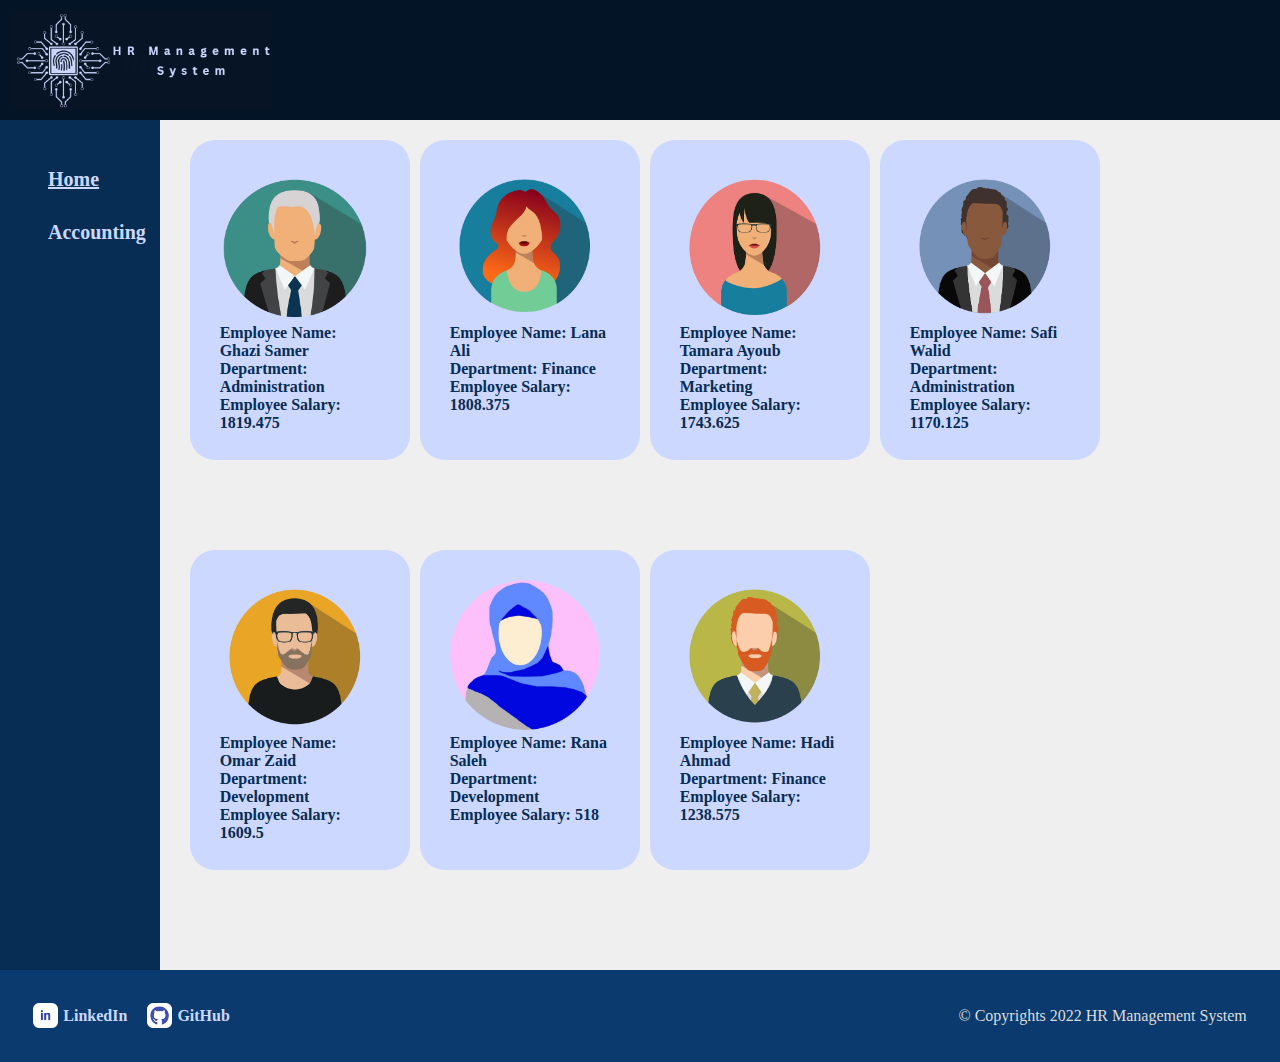
<file: index.html>
<!DOCTYPE html>
<html lang="en">

<head>
    <meta charset="UTF-8">
    <meta http-equiv="X-UA-Compatible" content="IE=edge">
    <meta name="viewport" content="width=device-width, initial-scale=1.0">
    <meta name="description"
        content="HR management system for a company, where they can organize their employees with their information and filter them.">
    <title>HR Management System - Home</title>
    <link rel="stylesheet" href="styles/index.css">
</head>

<body>
    <header>
        <h2 class="page_title">
            <img src="assets/logo.png" alt="page logo" height=" 100px">
        </h2>
    </header>
    <main>
        <aside class="sidebar">
            <ul>
                <li>
                    <a href="index.html"><u>Home</u></a>
                </li>
                <li>
                    <a href="accounting.html">Accounting</a>
                </li>
            </ul>
        </aside>
        <section class="main_body">
        </section>
    </main>
    <footer>
        <ul class="social_links">
            <li>
                <a href="https://www.linkedin.com/in/hussam-al-raggad">
                    <img src="assets/linkedin.png" alt="LinkedIn" width="25px" height="25px">
                    LinkedIn
                </a>
            </li>
            <li>
                <a href="https://github.com/EngHussam23">
                    <img src="assets/github.png" alt="GitHub" width="25px" height="25px">
                    GitHub
                </a>
            </li>
        </ul>
        <p>
            &copy; Copyrights 2022 HR Management System
        </p>
    </footer>
    <script src="JS/employee_info.js"></script>
</body>

</html>
</file>
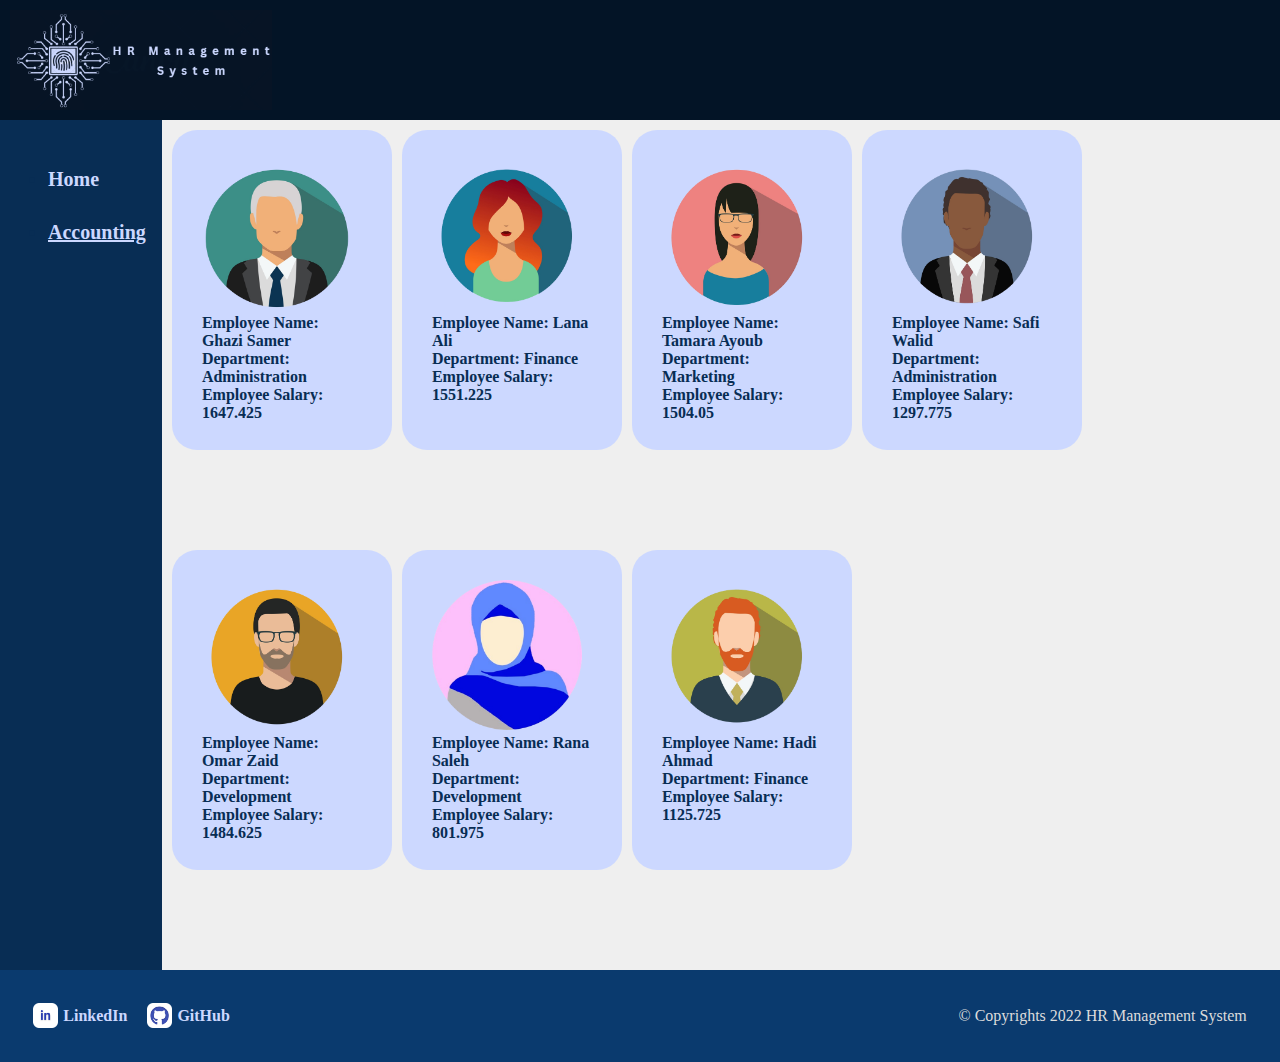
<file: accounting.html>
<!DOCTYPE html>
<html lang="en">

<head>
    <meta charset="UTF-8">
    <meta http-equiv="X-UA-Compatible" content="IE=edge">
    <meta name="viewport" content="width=device-width, initial-scale=1.0">
    <meta name="description"
        content="HR management system for a company, where they can organize their employees with their information and filter them.">
    <title>HR Management System - Accounting</title>
    <link rel="stylesheet" href="styles/accounting.css">
</head>

<body>
    <header>
        <h2 class="page_title">
            <img src="assets/logo.png" alt="page logo" height=" 100px">
        </h2>
    </header>
    <main>
        <aside class="sidebar">
            <ul>
                <li>
                    <a href="index.html">Home</a>
                </li>
                <li>
                    <a href="accounting.html"><u>Accounting</u></a>
                </li>
            </ul>
        </aside>
        <section class="main_body"></section>
    </main>
    <footer>
        <ul class="social_links">
            <li>
                <a href="https://www.linkedin.com/in/hussam-al-raggad">
                    <img src="assets/linkedin.png" alt="LinkedIn" width="25px" height="25px">
                    LinkedIn
                </a>
            </li>
            <li>
                <a href="https://github.com/EngHussam23">
                    <img src="assets/github.png" alt="GitHub" width="25px" height="25px">
                    GitHub
                </a>
            </li>
        </ul>
        <p>
            &copy; Copyrights 2022 HR Management System
        </p>
    </footer>
    <script src="JS/employee_info.js"></script>
</body>

</html>
</file>
<file: styles/index.css>
* {
    margin: 0;
    padding: 0;
    box-sizing: border-box;
}

html {
    background-color: rgb(239, 239, 239);
}

body {
    display: flex;
    flex-direction: column;
}

header {
    color: rgb(204, 216, 255);
    background-color: rgb(3, 20, 38);
    padding: 10px;
    display: flex;
    gap: 150px;
}

a {
    text-decoration: none;
    font-weight: bold;
    color: rgb(204, 216, 255);
}

.social_links {
    list-style: none;
    display: flex;
    gap: 20px;
}

.social_links li a {
    display: flex;
    align-items: center;
    gap: 5px;
}

.social_links li a:hover {
    text-decoration: underline;
}

.page_title {
    display: flex;
    gap: 10px;
    align-items: center;
}

main {
    min-height: calc(100vh - 50px);
    color: rgb(8, 45, 84);
    display: flex;
}

.sidebar {
    width: 15%;
    background-color: rgb(8, 45, 84);
    min-width: 150px;
    padding: 48px;
}

.sidebar ul {
    display: flex;
    flex-direction: column;
    gap: 30px;
    font-size: 20px;
}

.sidebar ul li a:hover {
    text-decoration: underline;
}

.main_body {
    padding-top: 20px;
    padding-bottom: 20px;
    padding-left: 30px;
    padding-right: 30px;
}

footer {
    padding: 25pt;
    background-color: rgb(10, 58, 110);
    color: rgb(220, 220, 220);
    display: flex;
    justify-content: space-between;
    align-items: center;
}
</file>
<file: styles/accounting.css>
* {
    margin: 0;
    padding: 0;
    box-sizing: border-box;
}

html {
    background-color: rgb(239, 239, 239);
}

body {
    display: flex;
    flex-direction: column;
}

header {
    color: rgb(204, 216, 255);
    background-color: rgb(3, 20, 38);
    padding: 10px;
    display: flex;
    gap: 150px;
}

header ul {
    list-style: none;
    display: flex;
    gap: 50px;
    align-items: center;
    font-size: 18px;
}

a {
    text-decoration: none;
    font-weight: bold;
    color: rgb(204, 216, 255);
}

.social_links {
    list-style: none;
    display: flex;
    gap: 20px;
}

.social_links li a {
    display: flex;
    align-items: center;
    gap: 5px;
}

.social_links li a:hover {
    text-decoration: underline;
}

.page_title {
    display: flex;
    gap: 10px;
    align-items: center;
}

main {
    min-height: calc(100vh - 50px);
    color: rgb(8, 45, 84);
    display: flex;
}

.sidebar {
    width: 15%;
    background-color: rgb(8, 45, 84);
    min-width: 150px;
    padding: 48px;
}

.sidebar ul {
    display: flex;
    flex-direction: column;
    gap: 30px;
    font-size: 20px;
}

.sidebar ul li a:hover {
    text-decoration: underline;
}

.main_body {
    padding: 10px;
}

footer {
    padding: 25pt;
    background-color: rgb(10, 58, 110);
    color: rgb(220, 220, 220);
    display: flex;
    justify-content: space-between;
    align-items: center;
}
</file>
